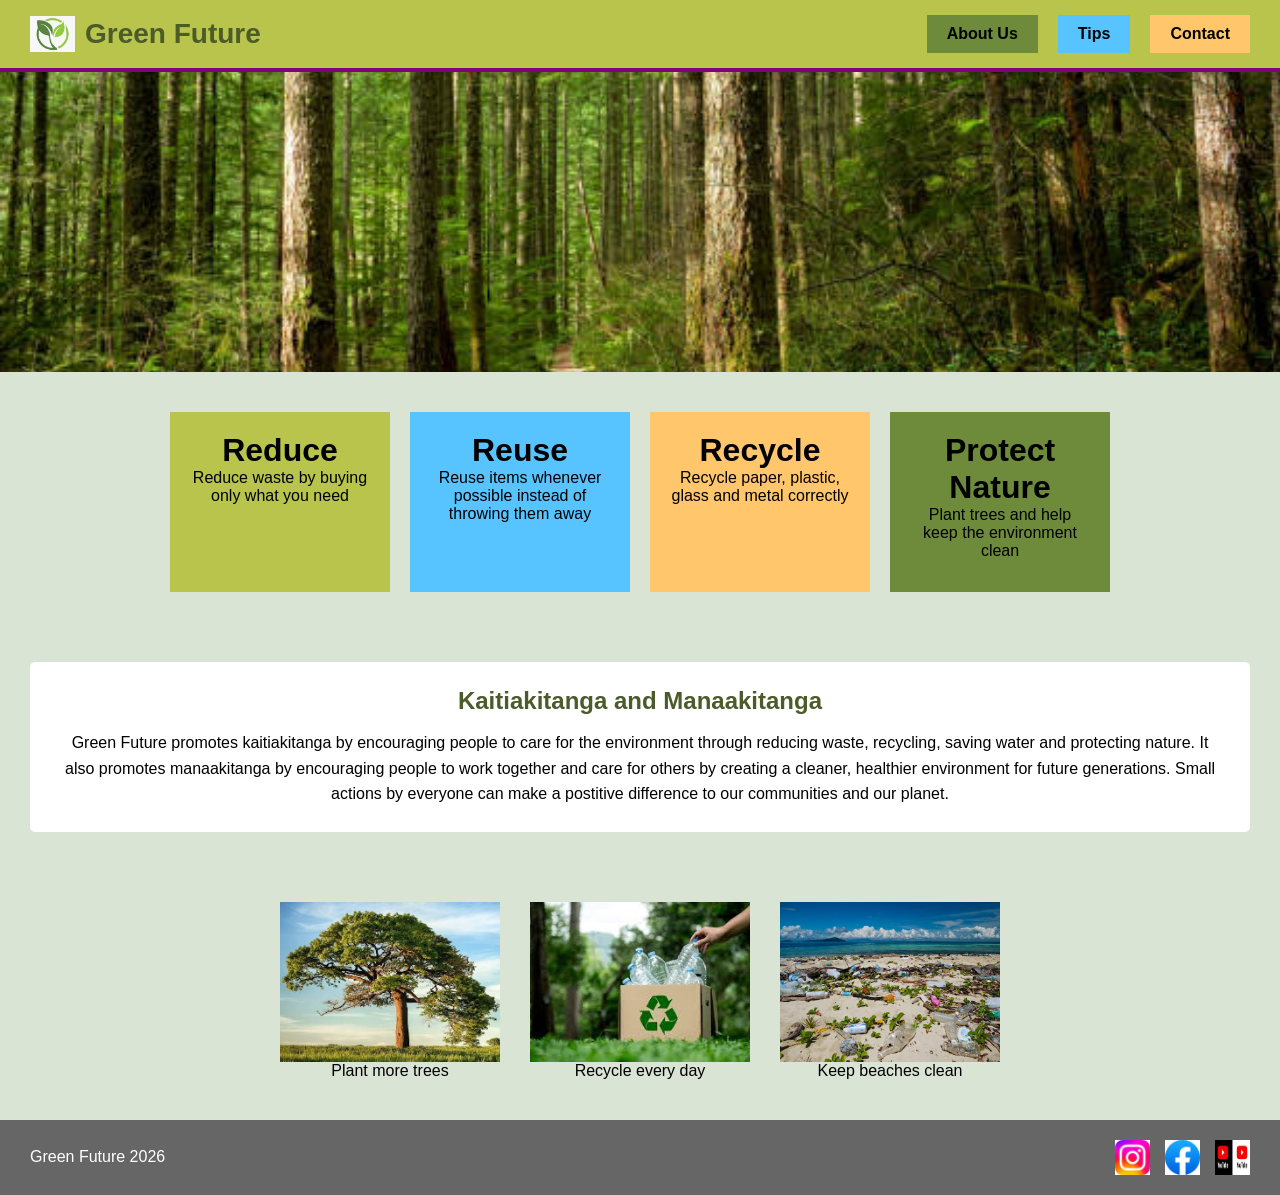
<file: index.html>
<!DOCTYPE html>
<html lang="en">
<head>
    <meta charset="UTF-8">
  <!-- This is to make it so it can fit on any device screen -->
    <meta name="viewport" content="width=device-width, initial-scale=1.0">
    <title>Green Future</title>
    <link rel="stylesheet" href="style.css">
</head>

<body>
<header>
  <div class="logo">
    <img src="images/logo.jpg" alt="Logo">
         <h1>Green Future</h1>
  </div>

  <!-- This is to make so people can change between each page-->
  <nav>
    <a href="index.html" class="about">About Us</a>
    <a href="tips.html" class="tips">Tips</a>
    <a href="contact.html" class="contact">Contact</a>
  </nav>
</header>

<hr>
<!-- Hero Image -->
<div class="hero">
  <img src="images/forest.jpg" alt="Forest">
</div>

<!-- Information boxes -->
<div class="cards">

  <div class="card green">
    <h1>Reduce</h1>
    <p>Reduce waste by buying only what you need</p>
  </div>

  <div class="card blue">
    <h1>Reuse</h1>
    <p>Reuse items whenever possible instead of throwing them away</p>
  </div>

  <div class="card orange">
    <h1>Recycle</h1>
    <p>Recycle paper, plastic, glass and metal correctly</p>
  </div>

  <div class="card darkgreen">
    <h1>Protect Nature</h1>
    <p>Plant trees and help keep the environment clean</p>
  </div>

</div>

<div class="kaitiakitanga">
  <h2>Kaitiakitanga and Manaakitanga</h2>
  <p>Green Future promotes kaitiakitanga by encouraging people to care for the environment through reducing waste, recycling, saving water and protecting nature. It also promotes manaakitanga by encouraging people to work together and care for others by creating a cleaner, healthier environment for future generations. Small actions by everyone can make a postitive difference to our communities and our planet.</p>
</div>

<!-- Images -->
<div class="gallery">
  <div class="item">
    <img src="images/tree.jpg" alt="Tree">
    <p>Plant more trees</p>
  </div>

  <div class="item">
    <img src="images/recycle.jpg" alt="Recycle">
    <p>Recycle every day</p>
  </div>

  <div class="item">
    <img src="images/beach.jpg" alt="Beach">
    <p>Keep beaches clean</p>
  </div>
</div>

<!--FOOTER-->
<footer>
  <p>Green Future 2026</p>

  <div class="social">
    <img src="images/instagram.jpg" alt="Instagram">
    <img src="images/facebook.jpg" alt="Facebook">
    <img src="images/youtube.jpg" alt="Youtube">
  </div>
</footer>

</body>
</html>
</file>
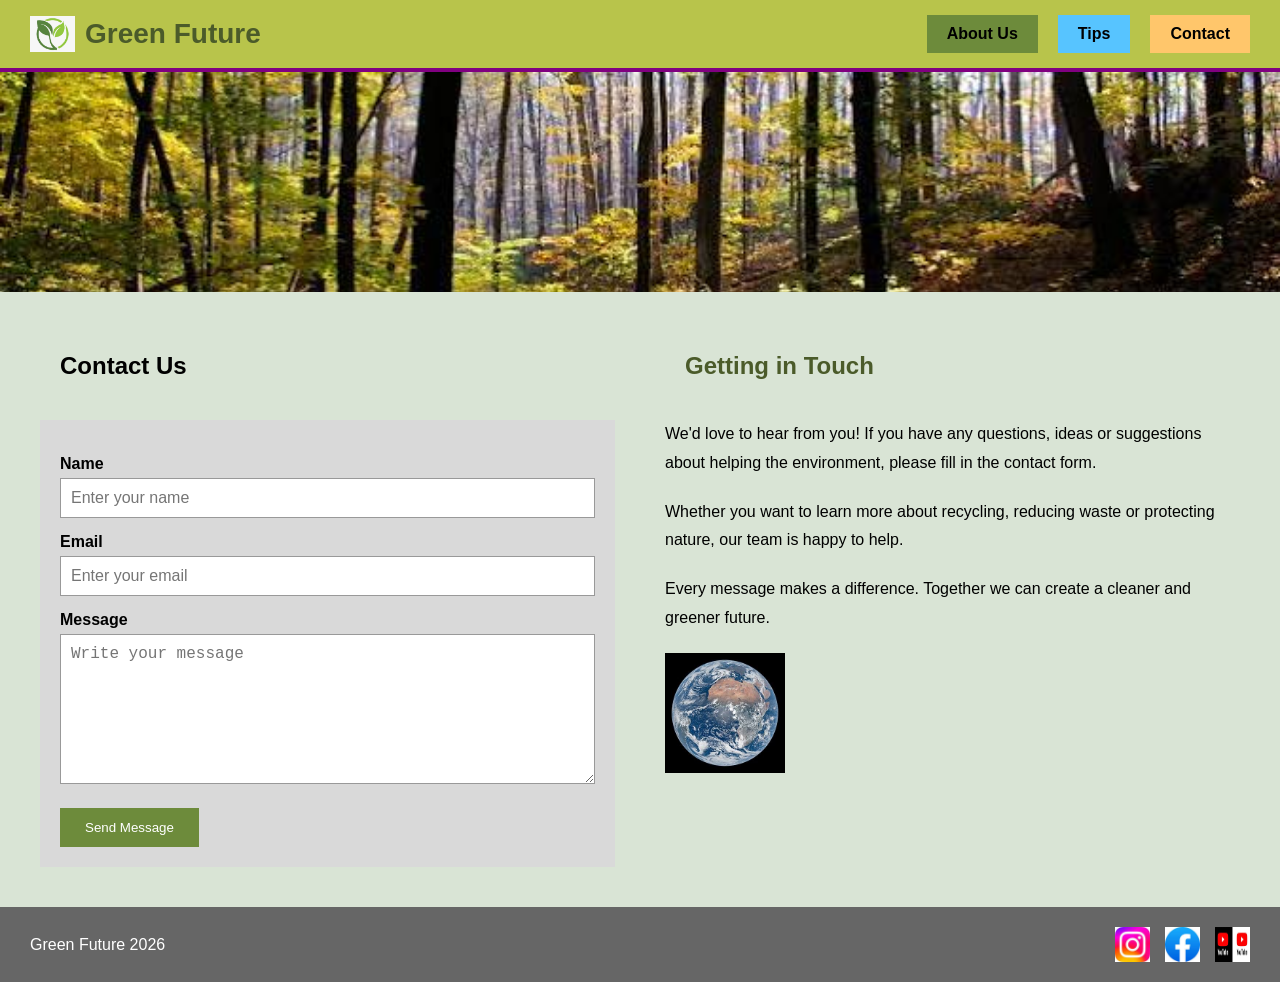
<file: contact.html>
<!DOCTYPE html>
<html lang="en">
<head>
    <meta charset="UTF-8">
    <!-- This is to make it so it can fit on any device screen -->
    <meta name="viewport" content="width=device-width, initial-scale=1.0">
    <title>Green Future - Contact</title>
    <link rel="stylesheet" href="style.css">
</head>

<body>
<!-- Images -->

<header>
   <div class="logo">
    <img src="images/logo.jpg" alt="Logo">
         <h1>Green Future</h1>
  </div>
<!-- This is to make so people can change between each page-->
  <nav>
    <a href="index.html" class="about">About Us</a>
    <a href="tips.html" class="tips">Tips</a>
    <a href="contact.html" class="contact">Contact</a>
  </nav>
</header>

<hr>
<!-- Images -->
<img src="images/banner.jpg" class="banner" alt="Forest banner">

<!--MY CONTACT FORM-->
<div class="contact-page">

  <div class="left-column">
    <h2>Contact Us</h2>

    <form>
      <label>Name</label>
      <input type="text" placeholder="Enter your name">

      <label>Email</label>
      <input type="email" placeholder="Enter your email">

      <label>Message</label>

      <textarea placeholder="Write your message"></textarea>

      <button type="submit">Send Message</button>
    </form>
  </div>

  <div class="right-column">
    <h2>Getting in Touch</h2>
    <p>We'd love to hear from you! If you have any questions, ideas or suggestions about helping the environment, please fill in the contact form.</p>

    <p>Whether you want to learn more about recycling, reducing waste or protecting nature, our team is happy to help.</p>

    <p>Every message makes a difference. Together we can create a cleaner and greener future.</p>

    <img src="images/earth.jpg" class="earth" alt="Earth">
  </div>
</div>

<footer>
  <p>Green Future 2026</p>

  <div class="social">
    <img src="images/instagram.jpg" alt="Instagram">
    <img src="images/facebook.jpg" alt="Facebook">
    <img src="images/youtube.jpg" alt="Youtube">
  </div>
</footer>
</body>
</html>
</file>
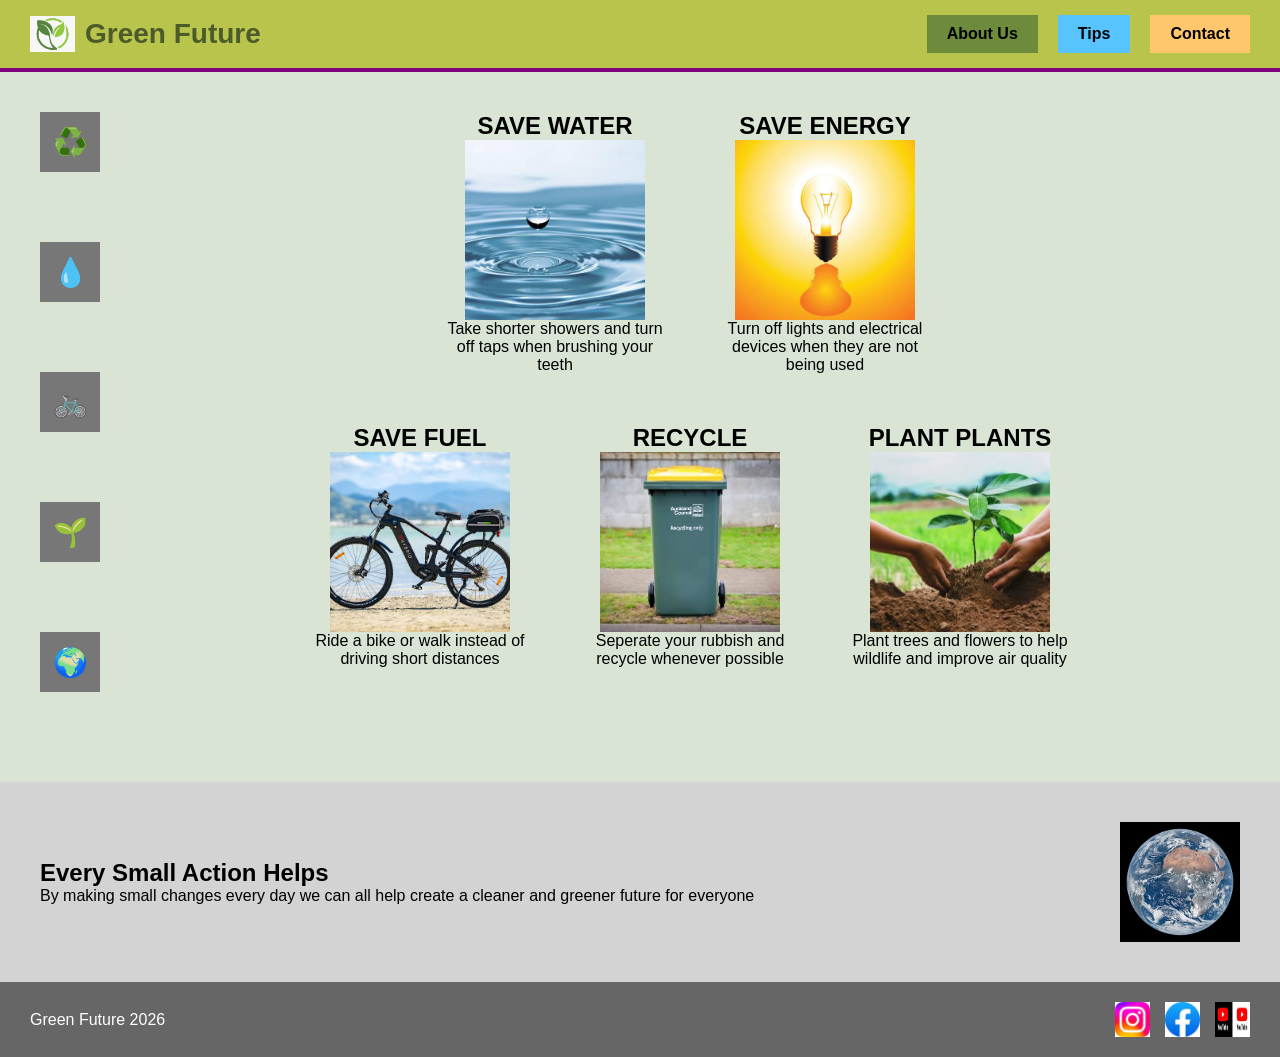
<file: tips.html>
<!DOCTYPE html>
<html lang="en">
<head>
    <meta charset="UTF-8">
      <!-- This is to make it so it can fit on any device screen -->
    <meta name="viewport" content="width=device-width, initial-scale=1.0">
    <title>Green Future - Tips</title>
    <link rel="stylesheet" href="style.css">
</head>

<body>
<header>
  <div class="logo">
    <img src="images/logo.jpg" alt="Logo">
         <h1>Green Future</h1>
  </div>

    <!-- This is to make so people can change between each page-->
  <nav>
    <a href="index.html" class="about">About Us</a>
    <a href="tips.html" class="tips">Tips</a>
    <a href="contact.html" class="contact">Contact</a>
  </nav>
</header>

<hr>

<main class="tips-page">

    <!-- Left Sidebar -->
    <aside class="sidebar">

        <div class="icon">♻️</div>
        <div class="icon">💧</div>
        <div class="icon">🚲</div>
        <div class="icon">🌱</div>
        <div class="icon">🌍</div>

    </aside>
    <!--Tips Boxes-->
<div class="tips-content">

    <div class="tips-row">

        <div class="tip-card">
            <h2>SAVE WATER</h2>
            <img src="images/water.jpg" class="tip-image" alt="Save Water">
            <p>Take shorter showers and turn off taps when brushing your teeth</p>
        </div>

        <div class="tip-card">
            <h2>SAVE ENERGY</h2>
            <img src="images/light.jpg" class="tip-image" alt="Save Energy">
            <p>Turn off lights and electrical devices when they are not being used</p>
        </div>

    </div>

    <div class="tips-row">

        <div class="tip-card">
            <h2>SAVE FUEL</h2>
            <img src="images/bike.jpg" class="tip-image" alt="Ride a bike">
            <p>Ride a bike or walk instead of driving short distances</p>
        </div>

        <div class="tip-card">
            <h2>RECYCLE</h2>
            <img src="images/recycle-bin.jpg" class="tip-image" alt="Recycle">
            <p>Seperate your rubbish and recycle whenever possible</p>
        </div>

        <div class="tip-card">
            <h2>PLANT PLANTS</h2>
            <img src="images/plant.jpg" class="tip-image" alt="Plant trees">
            <p>Plant trees and flowers to help wildlife and improve air quality</p>
        </div>
    </div>

</div>
</main>

<!--Bottom Section-->

<div class="bottom">
    <div class="bottom-text">
        <h2>Every Small Action Helps</h2>
        <p>By making small changes every day we can all help create a cleaner and greener future for everyone</p>
    </div>

    <img src="images/earth.jpg" class="earth" alt="Earth">

</div>

<footer>
  <p>Green Future 2026</p>

  <div class="social">
    <img src="images/instagram.jpg" alt="Instagram">
    <img src="images/facebook.jpg" alt="Facebook">
    <img src="images/youtube.jpg" alt="Youtube">
  </div>
</footer>

</body>
</html>
</file>
<file: style.css>
/*GENERAL*/

*{
    margin:0;
    padding:0;
    box-sizing:border-box;
}

body{
    font-family: Arial, sans-serif;
    background:#d9e4d5;
}

img{
    max-width:100%;
    display:block;
}

hr{
    border:2px solid purple;
}

header{
    background:#b8c44b;
    display:flex;
    justify-content:space-between;
    align-items:center;
    padding:15px 30px;
    flex-wrap:wrap;
}

.logo{
    display: flex;
    align-items: center;
}

.logo img{
    width:45px;
    margin-right:10px;
}

.logo h1{
    color:#4b5b2a;
    font-size:28px;
}

nav{
    display:flex;
    gap:20px;
    flex-wrap:wrap;
}

nav a{
    text-decoration:none;
    color:black;
    font-weight:bold;
    padding:10px 20px;
}

.about{
    background: #6d8b3b;
}

.tips{
    background:#57c4ff;
}

.contact{
    background:#ffc66b;
}

   /* MAIN PAGE */

.hero img{
    width: 100%;
    height: 300px;
    object-fit:cover;
}

.cards{
    display: flex;
    justify-content:center;
    flex-wrap:wrap;
    gap: 20px;
    padding: 40px;
}

.card{
    width: 220px;
    min-height: 180px;
    text-align: center;
    padding: 20px;
}

.green{
background: #b8c44b;
}

.blue{
    background:#57c4ff;
}

.orange{
    background: #ffc66b;
}

.darkgreen{
    background:#6d8b3b;
}

.kaitiakitanga{
    background: white;
    margin: 30px;
    padding: 25px;
    text-align: center;
    border-radius: 5px;
}

.kaitiakitanga h2{
    color: #4b5b2a;
    margin-bottom: 15px;
}

.kaitiakitanga p{
    line-height: 1.6;
}

.gallery{
    display: flex;
    justify-content: center;
    flex-wrap: wrap;
    gap: 30px;
    padding: 40px;
}

.item{
    width: 220px;
    text-align: center;
}

.item img{
    width: 220px;
    height: 160px;
    object-fit: cover;
}

/* Tips Page */
.tips-page{
    display: flex;
    padding: 40px;
    gap: 40px;
}

.sidebar{
    display:flex;
    flex-direction: column;
    gap: 20px;
}

.icon{
    width: 60px;
    height: 60px;
    background: #777;
    display: flex;
    justify-content:center;
    align-items: center;
    font-size: 28px;
    flex-wrap:wrap;
    gap: 50px;
    margin-bottom: 50px;
}

.tips-content{
    flex: 1;
}

.tips-row{
    display: flex;
    justify-content:center;
    flex-wrap: wrap;
    gap: 50px;
    margin-bottom: 50px;
}

.tip-card{
    width: 220px;
    text-align:center;
}

.tip-image{
    width: 180px;
    height: 180px;
    object-fit: cover;
    margin: auto;
}

.bottom{
    background: #d3d3d3;
    display:flex;
    justify-content:space-between;
    align-items: center;
    padding: 40px;
}

.bottom-text{
    flex:1;
}

.earth{
    width: 120px;
}

/* Contact Page */
.banner{
    width: 100%;
    height: 220px;
    object-fit: cover;
}

.contact-page{
    display:flex;
    gap: 50px;
    padding: 40px;
    flex-wrap: wrap;
}

.left-column{
    flex: 1;
    min-width: 300px;
}

.right-column{
    flex: 1;
    min-width:300px;
}

.left-column h2,
.right-column h2{
    margin-bottom:20px;
    padding: 20px;
}

.right-column h2{
    color: #4b5b2a;
}

form{
    background: #d9d9d9;
    padding: 20px;
}

label{
    display: block;
    margin-top: 15px;
    margin-bottom: 5px;
    font-weight: bold;
}

input,
textarea{
    width: 100%;
    padding: 10px;
    border: 1px solid #999;
    font-size: 16px;
}

textarea{
    height: 150px;
    resize: vertical;
}

button{
    margin-top: 20px;
    padding: 12px 25px;
    background: #6d8b3b;
    color: white;
    border: none;
    cursor: pointer;
}

/* USED TO MAKE A COLOR WHEN CURSOR IS ABOVE THE BUTTON*/
button:hover{
    background: #56702d;
}

.right-column p{
    line-height:1.8;
    margin-bottom:20px;
}

/*FOOTER*/
footer{
    background: #666;
    color: white;
    display:flex;
    justify-content: space-between;
    align-items: center;
    flex-wrap: wrap;
    padding: 20px 30px;
}

.social{
    display: flex;
    gap: 15px;
}

.social img{
    width: 35px;
}

/* RESPONSIVE */

/* MAKES IT SO IT FITS ON ANY DEVICE SIZE*/
@media screen and (max-width:768px){

header{
    flex-direction: column;
    text-align: center;
}

nav{
    margin-top: 15px;
    justify-content: center;
}

.tips-page{
    flex-direction: column;
}

.sidebar{
    flex-direction: row;
    justify-content: center;
    flex-wrap:wrap;
}

.contact-page{
    flex-direction:column;
}

.bottom{
    flex-direction: column;
    text-align: center;
}

.earth{
    margin-top: 20px;
}

footer{
    flex-direction:column;
    text-align: center;
    gap: 15px;
}

}
</file>
